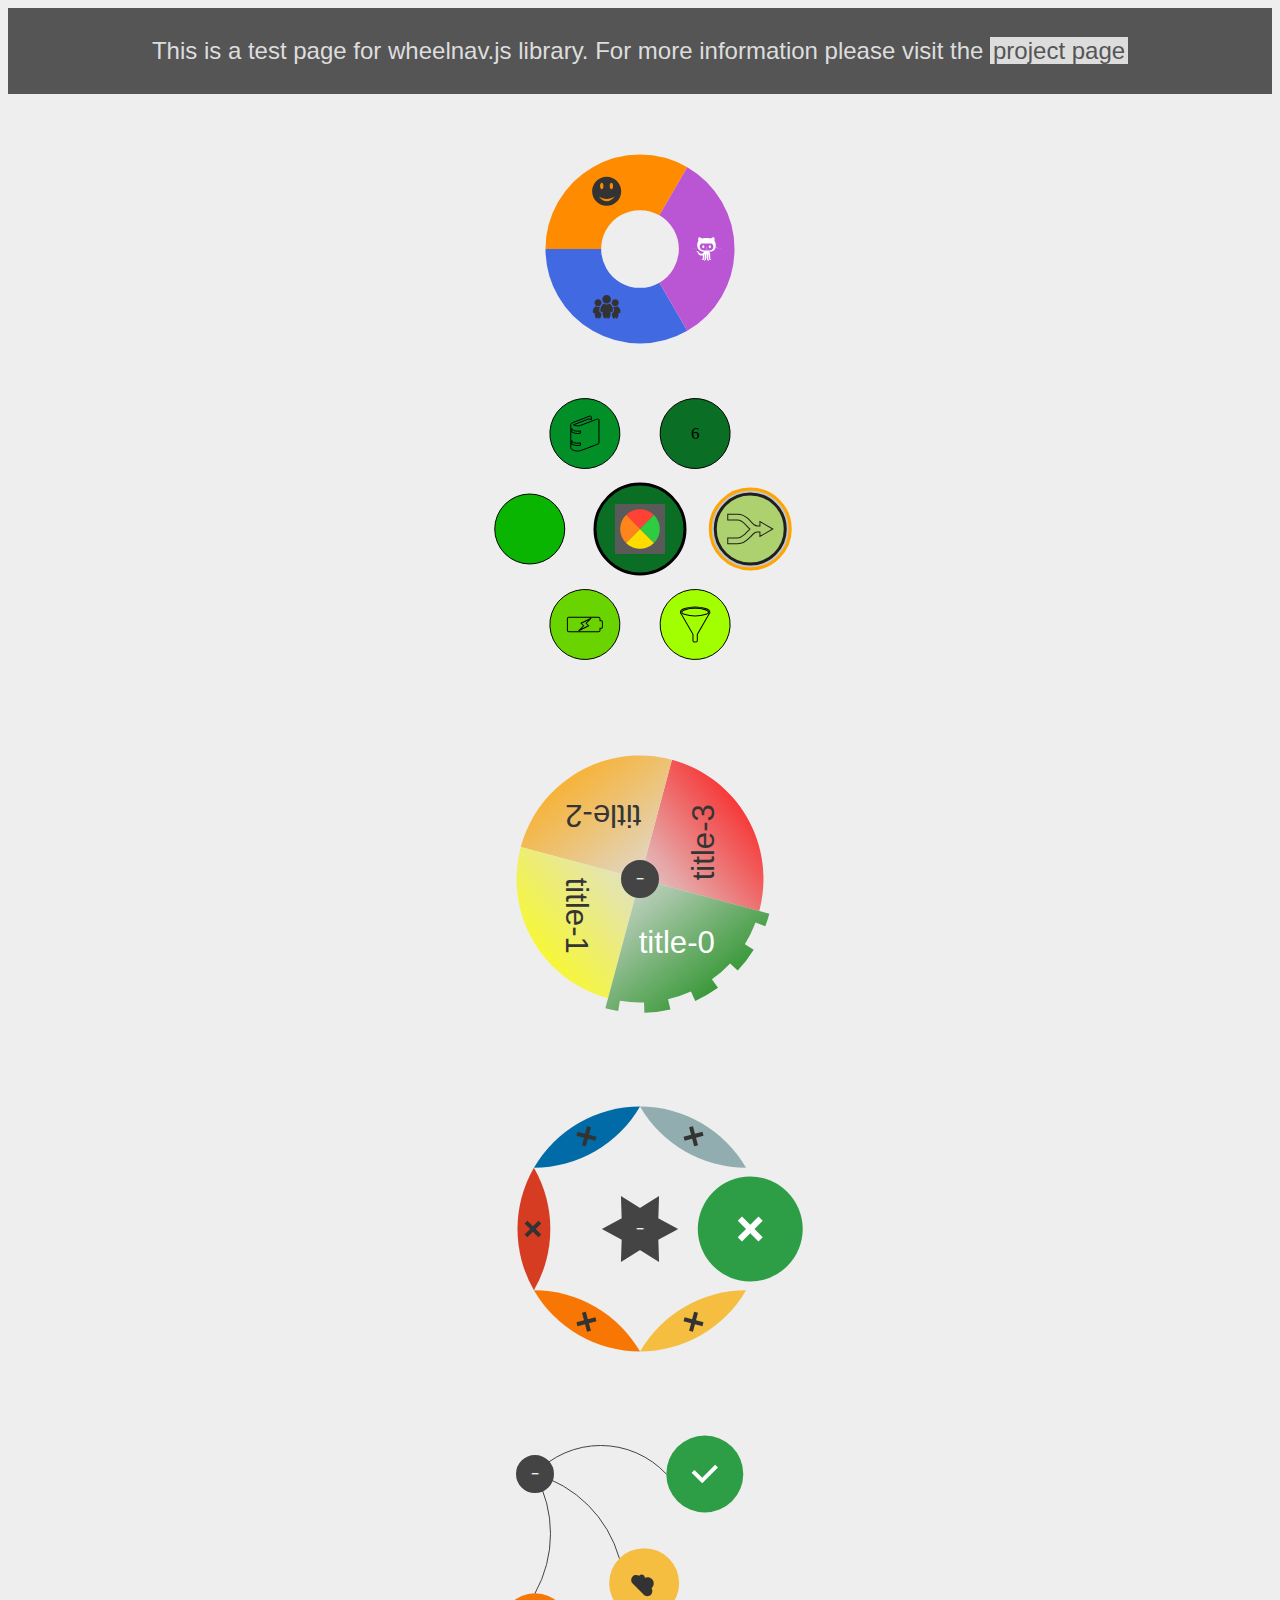
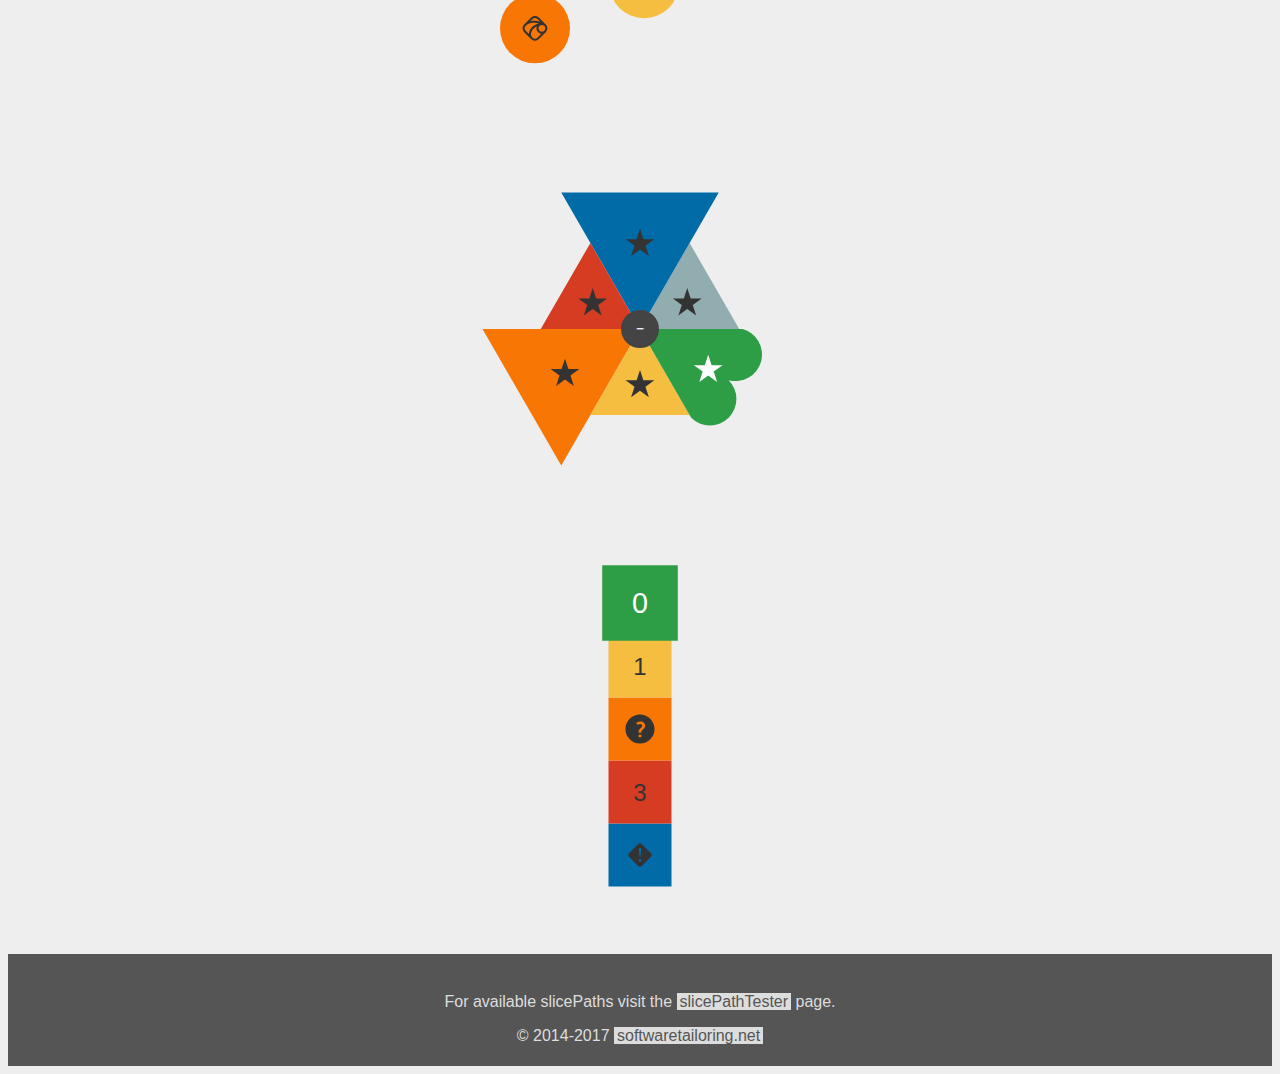
<file: static/js/wheelnav-1.7.1/index.html>
﻿<!DOCTYPE html>
<html lang="en">
    <head>
        <meta charset="utf-8">
        <meta http-equiv="X-UA-Compatible" content="IE=edge">
        <meta name="viewport" content="width=device-width, initial-scale=1">
        <meta name="description" content="wheelnav.js test page for javascript way">
        <meta name="author" content="gabor.berkesi@softwaretailoring.net">
        <link rel="shortcut icon" href="wheelnav_favicon.png">

        <title>wheelnav.js - test page</title>

        <!-- HTML5 shim and Respond.js IE8 support of HTML5 elements and media queries -->
        <!--[if lt IE 9]>
        <script src="https://oss.maxcdn.com/libs/html5shiv/3.7.0/html5shiv.js"></script>
        <script src="https://oss.maxcdn.com/libs/respond.js/1.4.2/respond.min.js"></script>
        <![endif]-->

        <link href="css/index.css" rel="stylesheet">

        <script type="text/javascript" src="js/required/raphael.min.js"></script> 
        <script type="text/javascript" src="js/required/raphael.icons.js"></script>
        <script type="text/javascript" src="js/dist/wheelnav.js"></script>
        <script type="text/javascript">

            window.onload = function () {

                var myWheelnav = new wheelnav("divWheelnav");
                myWheelnav.slicePathFunction = slicePath().DonutSlice;
                myWheelnav.colors = new Array("mediumorchid", "royalblue", "darkorange");
                myWheelnav.keynavigateEnabled = true;
                myWheelnav.createWheel([icon.github, icon.people, icon.smile]);
                
                var radialWheel = new wheelnav("radialWheel");
                radialWheel.slicePathFunction = slicePath().MenuSliceWithoutLine;
                radialWheel.spreaderEnable = true;
                radialWheel.spreaderInTitle = "imgsrc:wheelnav_demo.gif";
                radialWheel.spreaderOutTitle = "imgsrc:wheelnav_favicon.png";
                radialWheel.spreaderOutTitleHeight = 50;
                radialWheel.spreaderInTitleHeight = 35;
                
                radialWheel.spreaderInPercent = 1.5;
                radialWheel.spreaderOutPercent = 2.5;
                radialWheel.clickModeRotate = false;
                radialWheel.cssMode = true;
                radialWheel.markerEnable = true;
                radialWheel.markerPathFunction = markerPath().MenuMarker;
                radialWheel.initWheel([icon.merge, icon.filter, icon.charging, "imgsrc:http://softwaretailoring.net/images/gabor.berkesi.jpg", icon.book, "6"]);
                radialWheel.titleHeight = 35;
                radialWheel.titleHoverHeight = 40;
                radialWheel.titleSelectedHeight = 45;
                radialWheel.navItems[3].titleWidth = 33;
                radialWheel.navItems[3].titleHeight = 48;
                radialWheel.navItems[3].titleHoverWidth = 36;
                radialWheel.navItems[3].titleHoverHeight = 48;
                radialWheel.navItems[3].titleSelectedWidth = 36;
                radialWheel.navItems[3].titleSelectedHeight = 53;
                radialWheel.createWheel();
                radialWheel.setTooltips(["merge", "filter", "charging", "author", "book", "six"]);

                var cogWheel = new wheelnav("cogWheel");
                cogWheel.slicePathFunction = slicePath().CogBasePieSlice;
                cogWheel.sliceHoverPathFunction = slicePath().CogSlice;
                cogWheel.sliceSelectedPathFunction = slicePath().CogSlice;
                cogWheel.wheelRadius = 0.85 * cogWheel.wheelRadius;
                cogWheel.navAngle = 60;
                cogWheel.titleRotateAngle = -60;
                cogWheel.spreaderEnable = true;
                cogWheel.rotateRound = true;
                cogWheel.sliceClickablePathFunction = slicePath().CogSlice;
                cogWheel.clickablePercentMax = 1.3;
                cogWheel.colors = new Array("315-#ddd-green", "225-#ddd-yellow", "135-#ddd-orange", "45-#ddd-red");
                cogWheel.sliceTransformFunction = sliceTransform().ScaleTitleTransform;
                cogWheel.sliceHoverTransformFunction = sliceTransform().ScaleTitleTransform;
                cogWheel.sliceSelectedTransformFunction = sliceTransform().ScaleTitleTransform;
                cogWheel.createWheel();

                var textWheelRotatedTitle = new wheelnav("textWheelRotatedTitle");
                textWheelRotatedTitle.slicePathFunction = slicePath().EyeSlice;
                textWheelRotatedTitle.sliceSelectedTransformFunction = sliceTransform().CustomTransform;
                textWheelRotatedTitle.sliceSelectedTransformCustom = new sliceTransformCustomization();
                textWheelRotatedTitle.sliceSelectedTransformCustom.rotateString = "r450";
                textWheelRotatedTitle.sliceSelectedTransformCustom.scaleString = "s1.5";
                textWheelRotatedTitle.sliceSelectedPathFunction = slicePath().MenuSliceWithoutLine;
                textWheelRotatedTitle.minPercent = 0.5;
                textWheelRotatedTitle.titleRotateAngle = 270;
                textWheelRotatedTitle.spreaderEnable = true;
                textWheelRotatedTitle.titleSpreadScale = true;
                textWheelRotatedTitle.multiSelect = true;
                textWheelRotatedTitle.spreaderPathFunction = spreaderPath().StarSpreader;
                textWheelRotatedTitle.spreaderPathCustom = new StarSpreaderCustomization();
                textWheelRotatedTitle.spreaderPathCustom.spreaderPercent = 2;
                textWheelRotatedTitle.initWheel([icon.cross, icon.cross, icon.cross, icon.cross, icon.cross, icon.cross]);

                textWheelRotatedTitle.navItems[0].selectedTitle = icon.check;
                textWheelRotatedTitle.navItems[1].selectedTitle = icon.check;
                textWheelRotatedTitle.navItems[2].selectedTitle = icon.check;
                textWheelRotatedTitle.navItems[3].selectedTitle = icon.check;
                textWheelRotatedTitle.navItems[4].selectedTitle = icon.check;
                textWheelRotatedTitle.navItems[5].selectedTitle = icon.check;

                textWheelRotatedTitle.createWheel();

                var pieWheel = new wheelnav("pieWheel");
                pieWheel.slicePathFunction = slicePath().MenuSlice;
                pieWheel.sliceSelectedPathFunction = slicePath().MenuSliceSelectedLine;
                pieWheel.spreaderEnable = true;
                pieWheel.hoverPercent = 1.05;
                pieWheel.selectedPercent = 1.1;
                pieWheel.wheelRadius = 1.4 * pieWheel.wheelRadius;
                pieWheel.centerX = pieWheel.centerX * 0.4;
                pieWheel.centerY = pieWheel.centerY * 0.4;
                pieWheel.clickModeRotate = false;
                pieWheel.titleRotateAngle = 0;
                pieWheel.initWheel([icon.check, icon.cloud, icon.raphael, null, null, null, null, null]);
                pieWheel.navItems[0].tooltip = "icon.check";
                pieWheel.navItems[1].tooltip = "icon.cloud";
                pieWheel.navItems[2].tooltip = "icon.raphael";
                pieWheel.createWheel();
                
                var iconWheel = new wheelnav("iconWheel");
                iconWheel.slicePathFunction = slicePath().LineSlice;
                iconWheel.sliceSelectedPathFunction = slicePath().FlowerSlice;
                iconWheel.sliceHoverTransformFunction = sliceTransform().RotateTitleTransform;
                iconWheel.spreaderEnable = true;
                iconWheel.minPercent = 0.3;
                iconWheel.maxPercent = 1;
                iconWheel.navAngle = 30;
                iconWheel.initWheel([icon.star, icon.star, icon.star, icon.star, icon.star, icon.star]);
                iconWheel.navItems[0].minPercent = 0.63;
                iconWheel.navItems[0].maxPercent = 1;
                iconWheel.navItems[1].minPercent = 1;
                iconWheel.navItems[1].maxPercent = 0.63;
                iconWheel.navItems[1].initPercent = 0.63;
                iconWheel.navItems[2].minPercent = 0.63;
                iconWheel.navItems[2].maxPercent = 1;
                iconWheel.navItems[3].minPercent = 1;
                iconWheel.navItems[3].maxPercent = 0.63;
                iconWheel.navItems[3].initPercent = 0.63;
                iconWheel.navItems[4].minPercent = 0.63;
                iconWheel.navItems[4].maxPercent = 1;
                iconWheel.navItems[5].minPercent = 1;
                iconWheel.navItems[5].maxPercent = 0.63;
                iconWheel.navItems[5].initPercent = 0.63;
                iconWheel.createWheel();
               
                var textWheel = new wheelnav("textWheel");
                textWheel.slicePathFunction = slicePath().TabSlice;
                textWheel.sliceSelectedTransformFunction = sliceTransform().ScaleTransform;
                textWheel.clickModeRotate = false;
                textWheel.navAngle = 45;
                textWheel.animatetime = 1000;
                textWheel.animateeffect = "elastic";
                textWheel.initWheel(["0", "1", icon["?"], "3", icon["!"]]);
                textWheel.navItems[2].titleHover = icon.talke;
                textWheel.navItems[4].titleHover = icon.talkq;
                textWheel.createWheel();

                textWheel.navItems[2].navigateFunction = function () {
                    textWheel.slicePathFunction = slicePath().MenuSliceWithoutLine;
                    textWheel.sliceClickablePathFunction = slicePath().MenuSliceWithoutLine;
                    textWheel.refreshWheel(true);
                };

                textWheel.navItems[4].navigateFunction = function () {
                    textWheel.slicePathFunction = slicePath().TabSlice;
                    textWheel.sliceClickablePathFunction = slicePath().TabSlice;
                    textWheel.refreshWheel(true);
                };
            };

        </script>
    </head>
    <body>
        <header>
            <p>
                This is a test page for wheelnav.js library. 
                For more information please visit the <a href="http://wheelnavjs.softwaretailoring.net" target="_blank">project page</a>
            </p>
        </header>
        
        <div id="divWheelnav" class="wheelNavGitHub"></div>
        <div id="radialWheel" class="wheelNav"></div>        
        <div id="cogWheel" class="wheelNav"></div>
        <div id="textWheelRotatedTitle" class="wheelNav"></div>
        <div id="pieWheel" class="wheelNav"></div>
        <div id="iconWheel" class="wheelNav"></div>
        <div style="height:50px;" ></div>
        <div id="textWheel" class="wheelNav"></div>
        <footer>
            <br />
            <p>
                For available slicePaths visit the <a href="slicePathTester.html">slicePathTester</a> page.
            </p>
            <p>&copy; 2014-2017 <a href="http://softwaretailoring.net" target="_blank">softwaretailoring.net</a></p>
        </footer>
    </body>
</html>
</file>
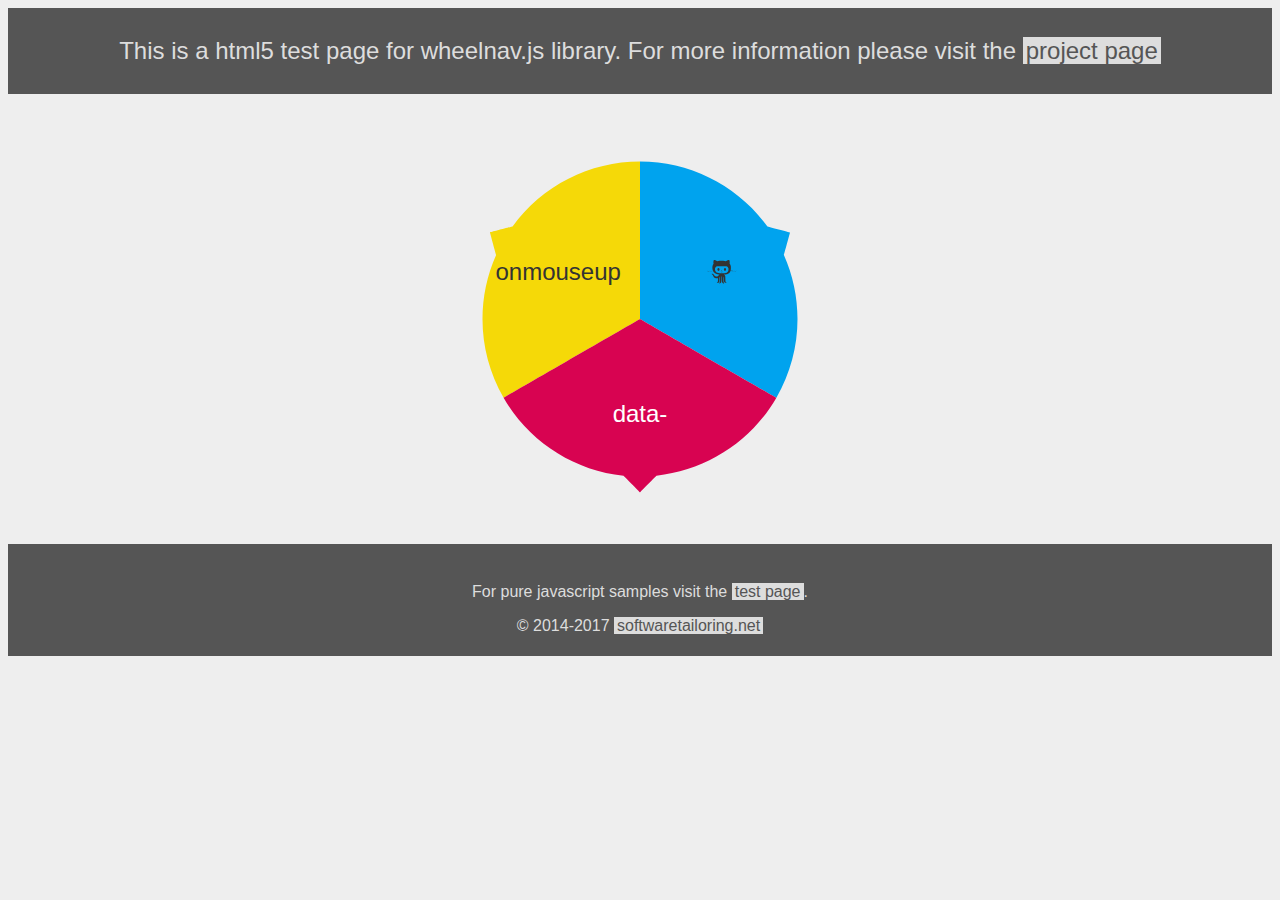
<file: static/js/wheelnav-1.7.1/indexParse.html>
﻿<!DOCTYPE html>
<html lang="en">
    <head>
        <meta charset="utf-8">
        <meta http-equiv="X-UA-Compatible" content="IE=edge">
        <meta name="viewport" content="width=device-width, initial-scale=1">
        <meta name="description" content="wheelnav.js test page for html5 way">
        <meta name="author" content="gabor.berkesi@softwaretailoring.net">
        <link rel="shortcut icon" href="wheelnav_favicon.png">

        <title>wheelnav.js - html5 test page</title>

        <!-- HTML5 shim and Respond.js IE8 support of HTML5 elements and media queries -->
        <!--[if lt IE 9]>
        <script src="https://oss.maxcdn.com/libs/html5shiv/3.7.0/html5shiv.js"></script>
        <script src="https://oss.maxcdn.com/libs/respond.js/1.4.2/respond.min.js"></script>
        <![endif]-->

        <link href="css/index.css" rel="stylesheet">

        <script type="text/javascript" src="js/required/raphael.min.js"></script> 
        <script type="text/javascript" src="js/required/raphael.icons.js"></script>
        <script type="text/javascript" src="js/dist/wheelnav.js"></script>
        <script type="text/javascript">

            window.onload = function () {
                new wheelnav("divWheelnav");
            };
                 
        </script>
    </head>
<body>
    <header>
        <p>
            This is a html5 test page for wheelnav.js library.
            For more information please visit the <a href="http://wheelnavjs.softwaretailoring.net" target="_blank">project page</a>
        </p>
    </header>

    <div id="divWheelnav" class="wheelNav" data-wheelnav data-wheelnav-slicepath="PieArrowSlice" data-wheelnav-colors="#D80351,#F5D908,#00A3EE" data-wheelnav-navangle="90">
        <label data-wheelnav-navitemtext="data-">data-</label><br />
        <button data-wheelnav-navitemtext="onmouseup" onmouseup="alert('This is an onmouseup event of a data-wheelnav-navitemtext element');">onmouseup</button>
        <div data-wheelnav-navitemicon="github"><a href="https://github.com/softwaretailoring/wheelnav">href</a></div>
    </div>

    <footer>
        <br />
        <p>
            For pure javascript samples visit the <a href="index.html">test page</a>.
        </p>
        <p>&copy; 2014-2017 <a href="http://softwaretailoring.net" target="_blank">softwaretailoring.net</a></p>
    </footer>
</body>
</html>
</file>
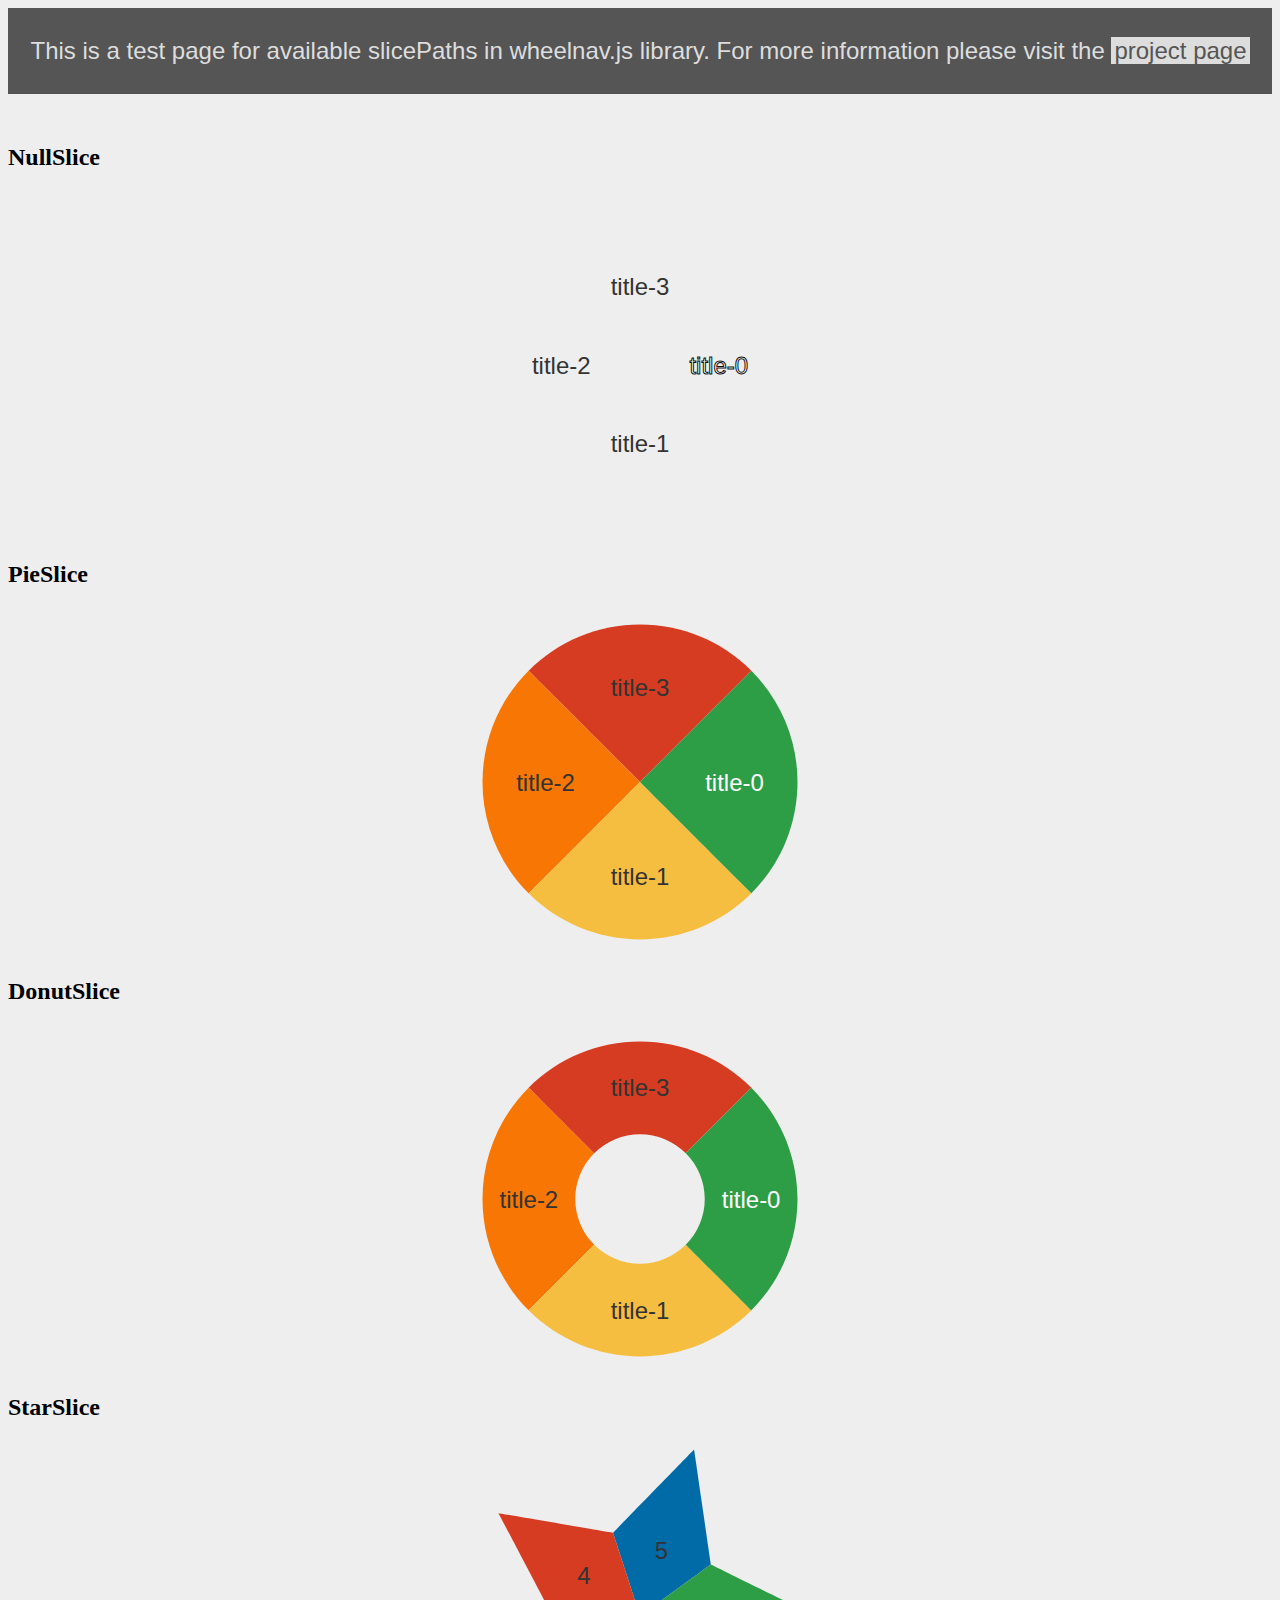
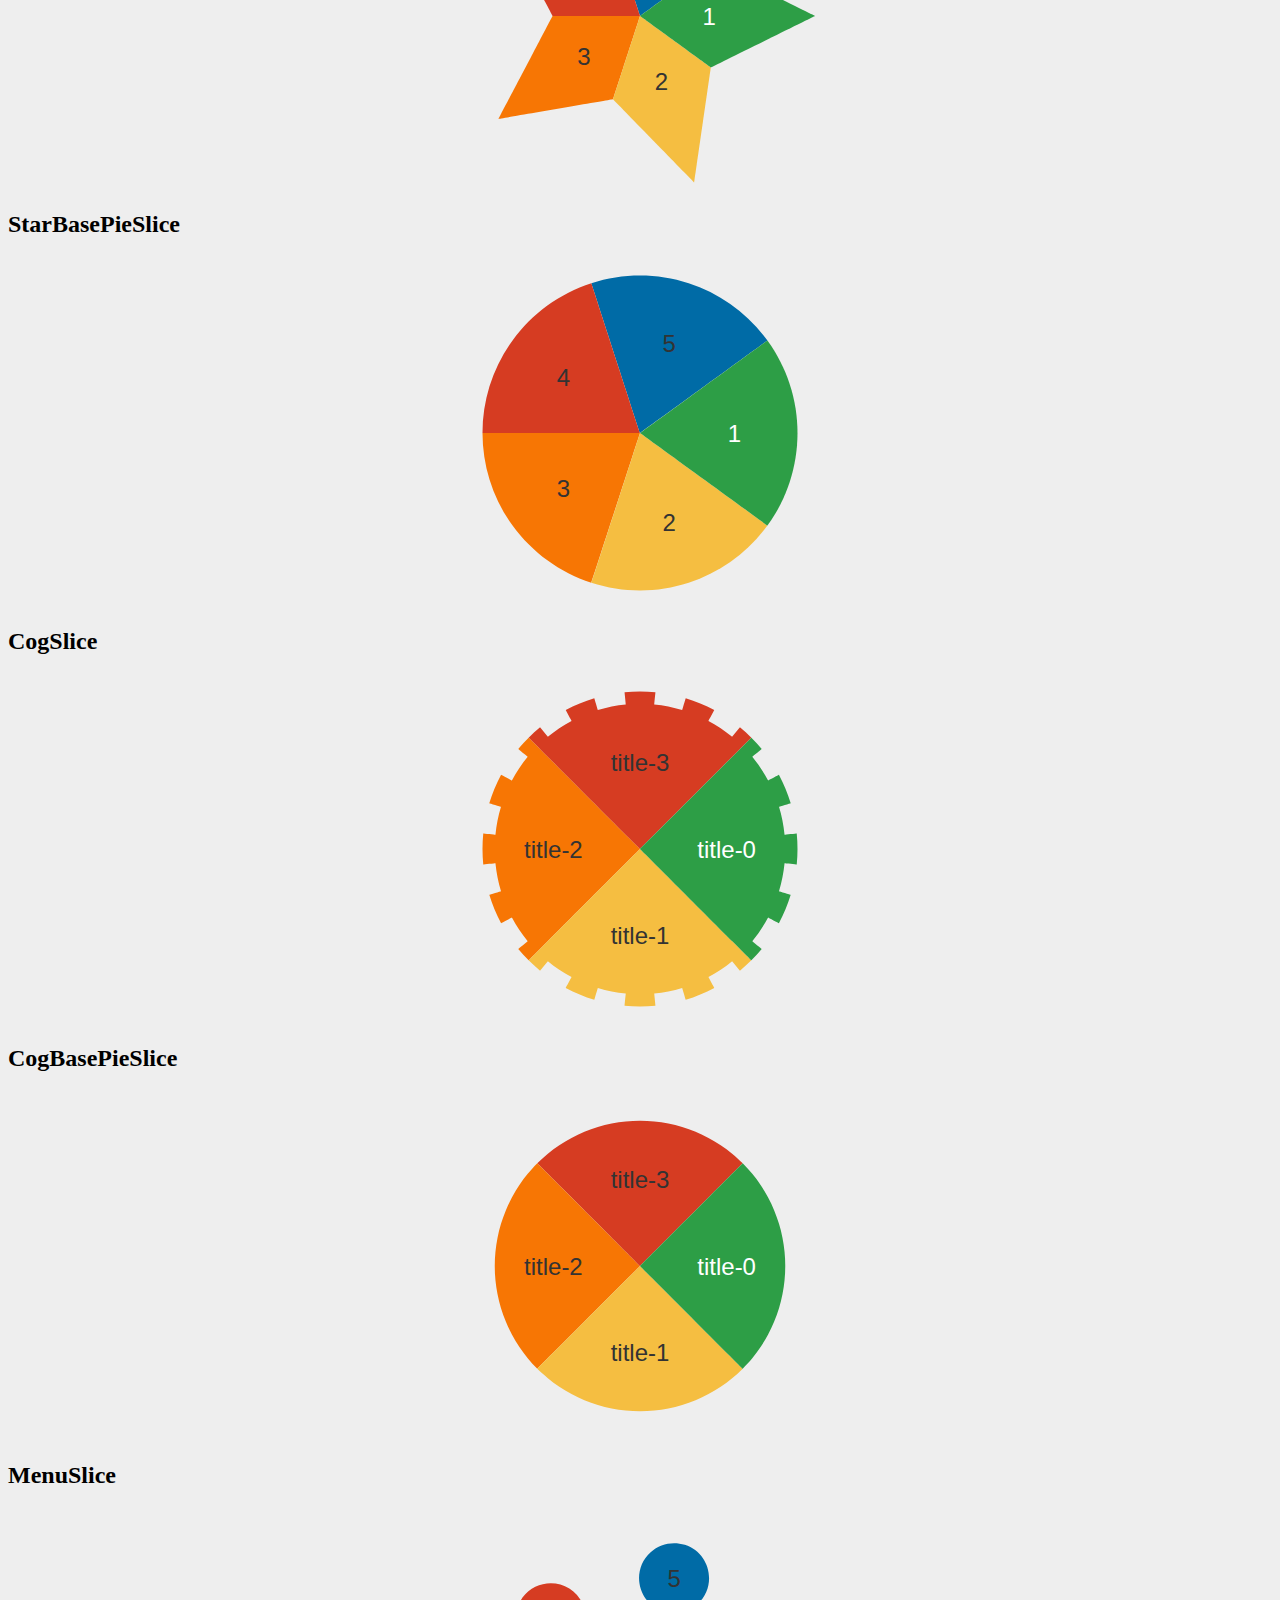
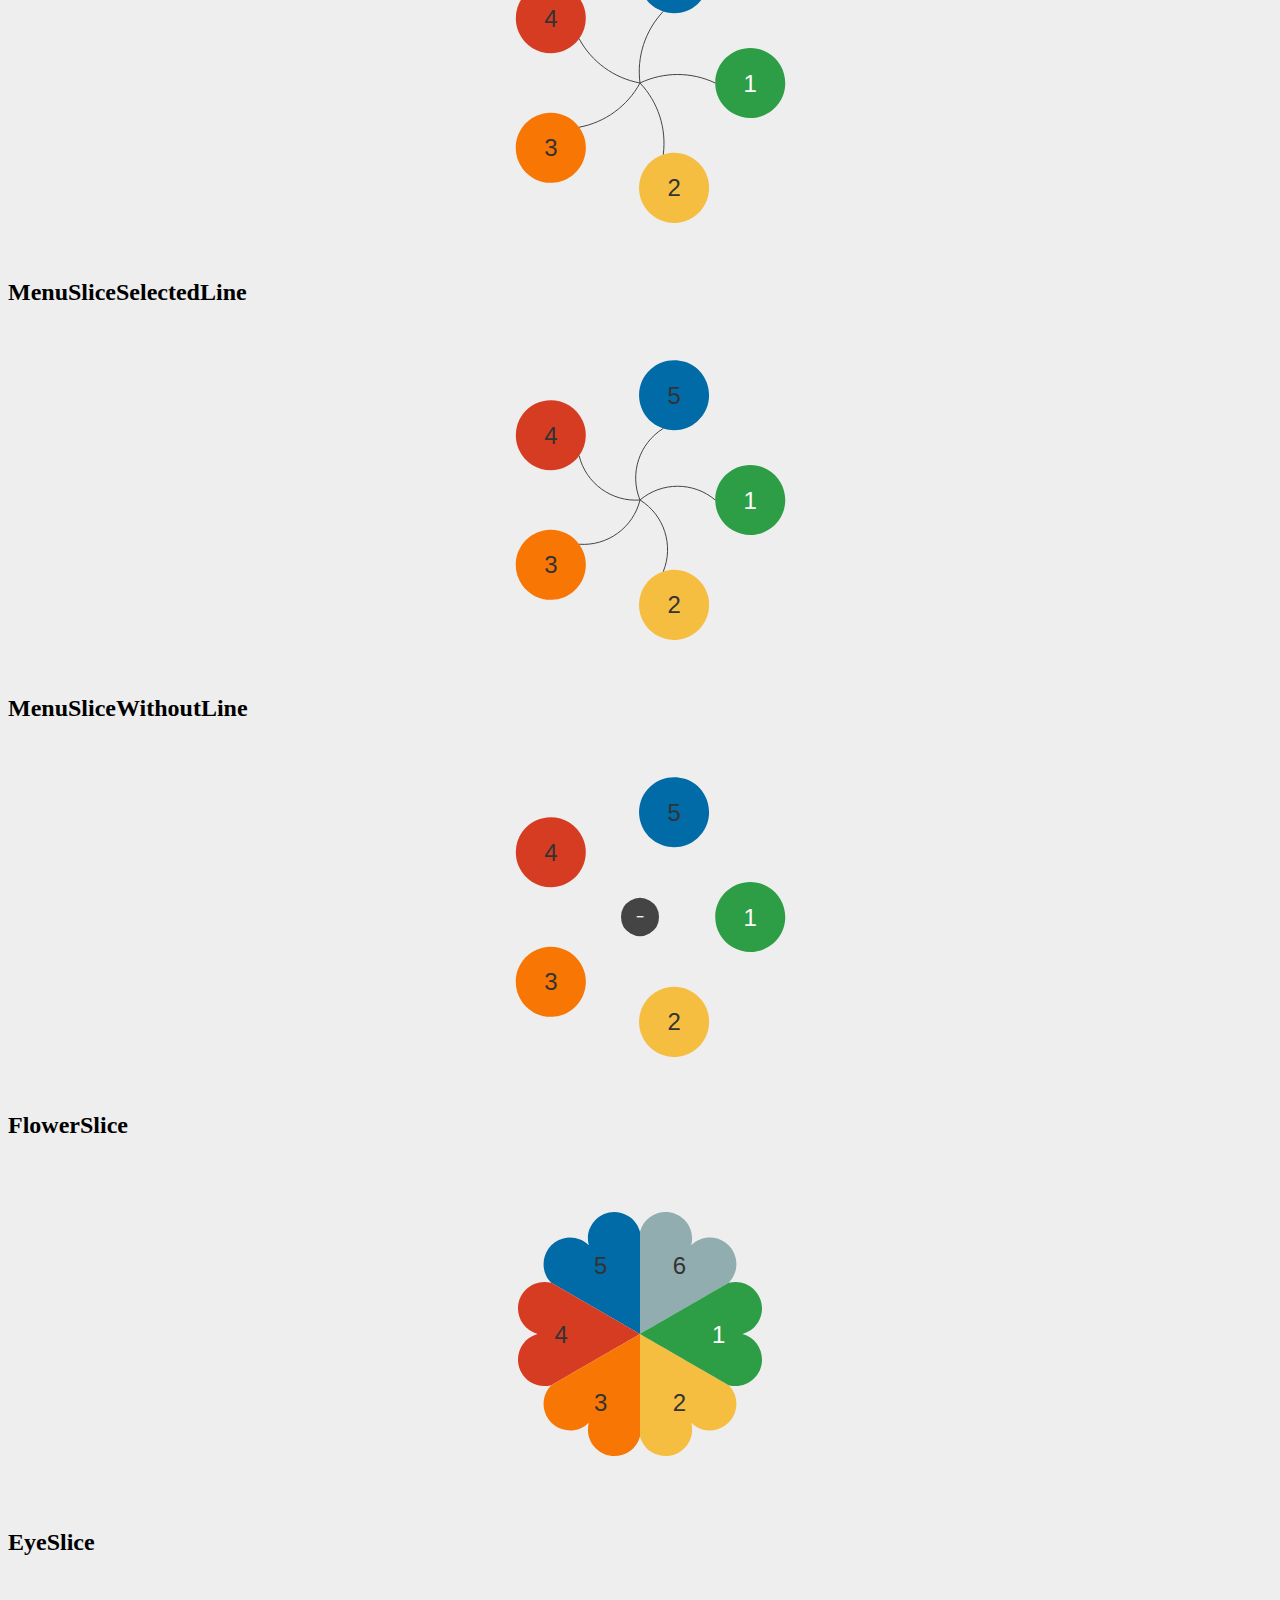
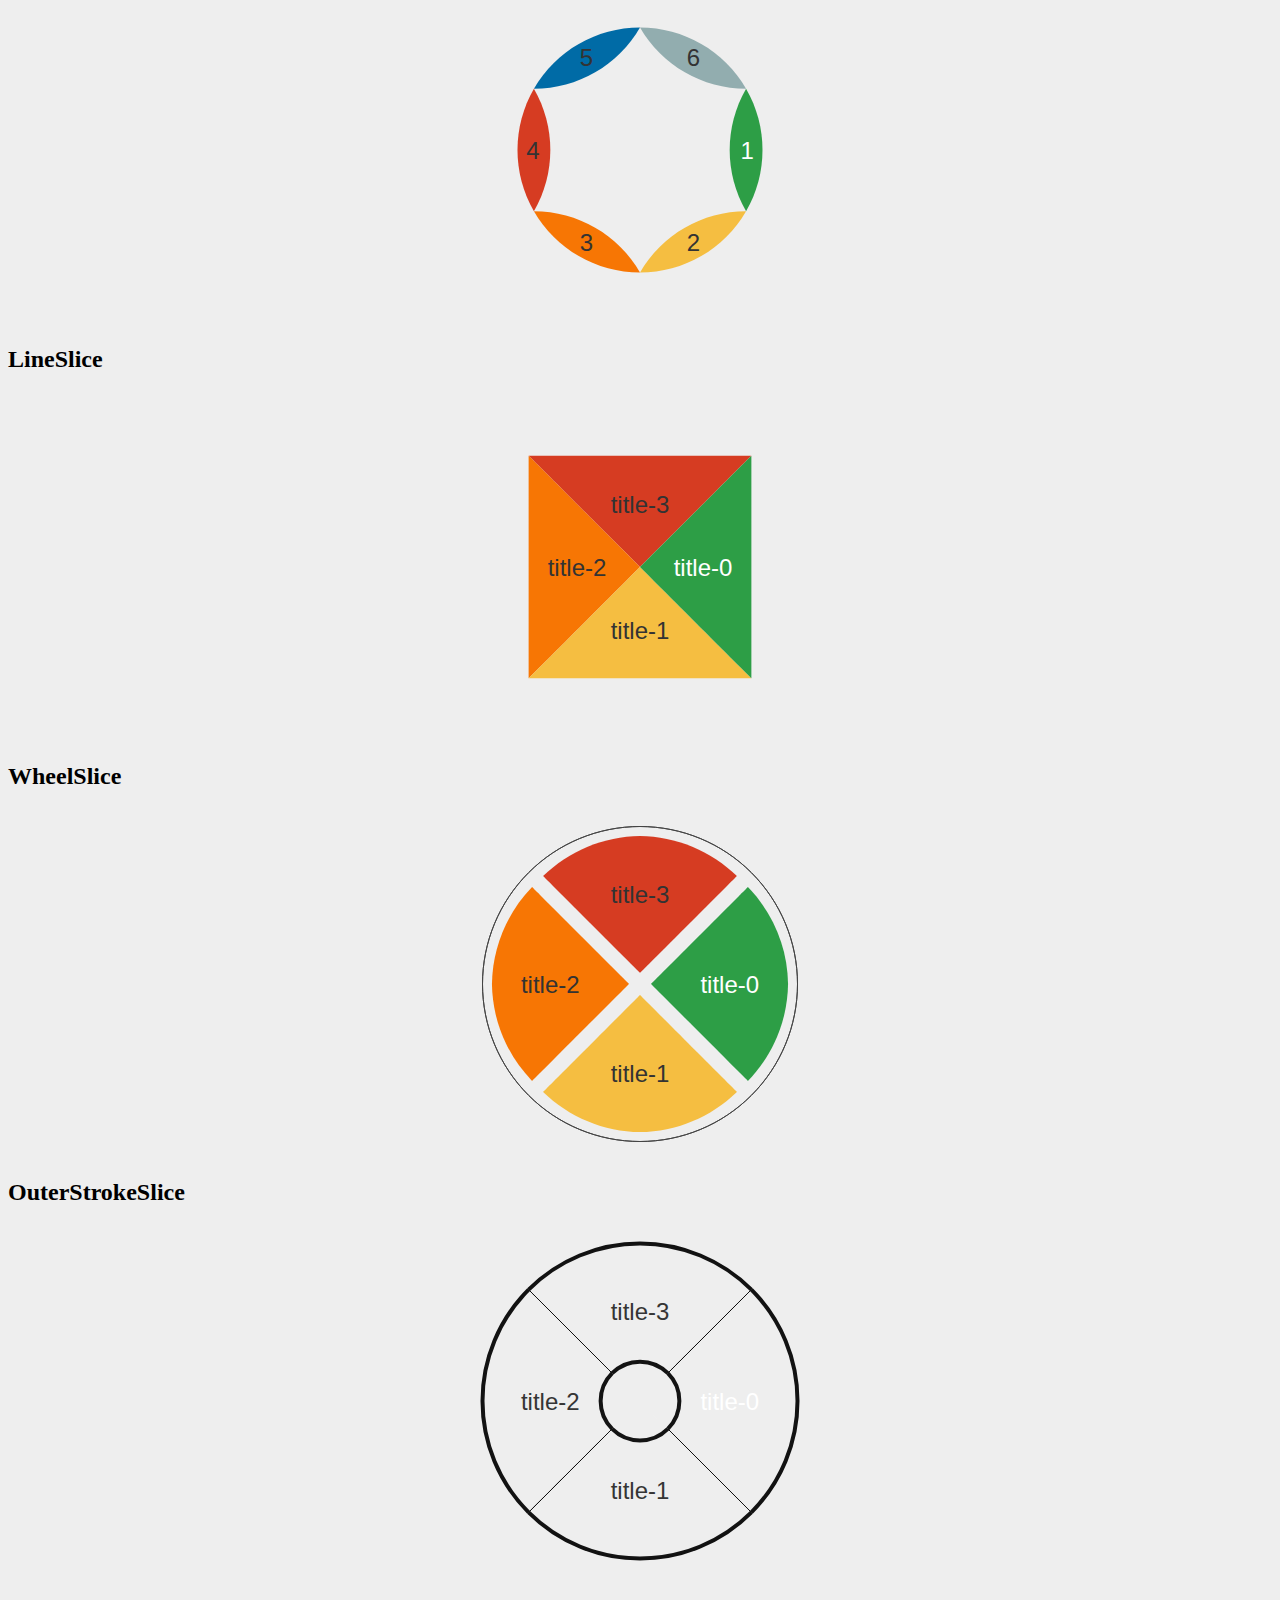
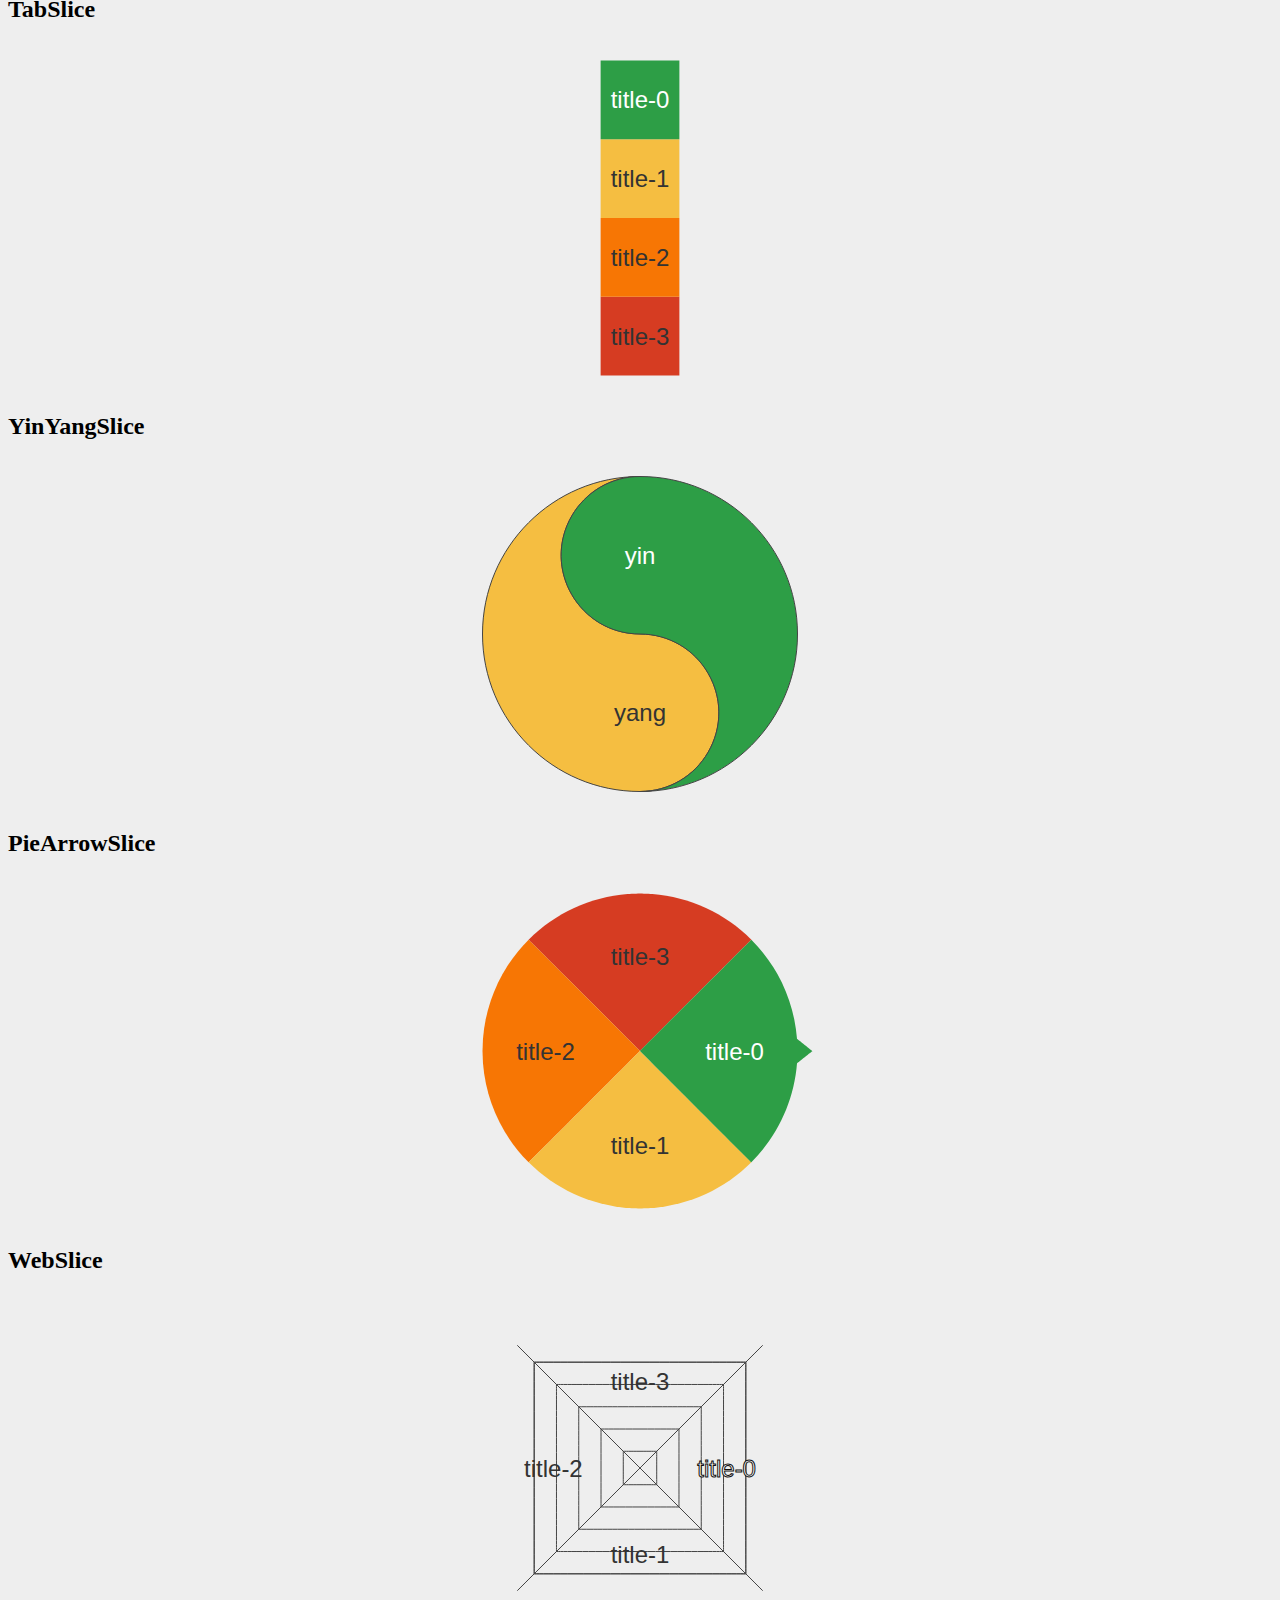
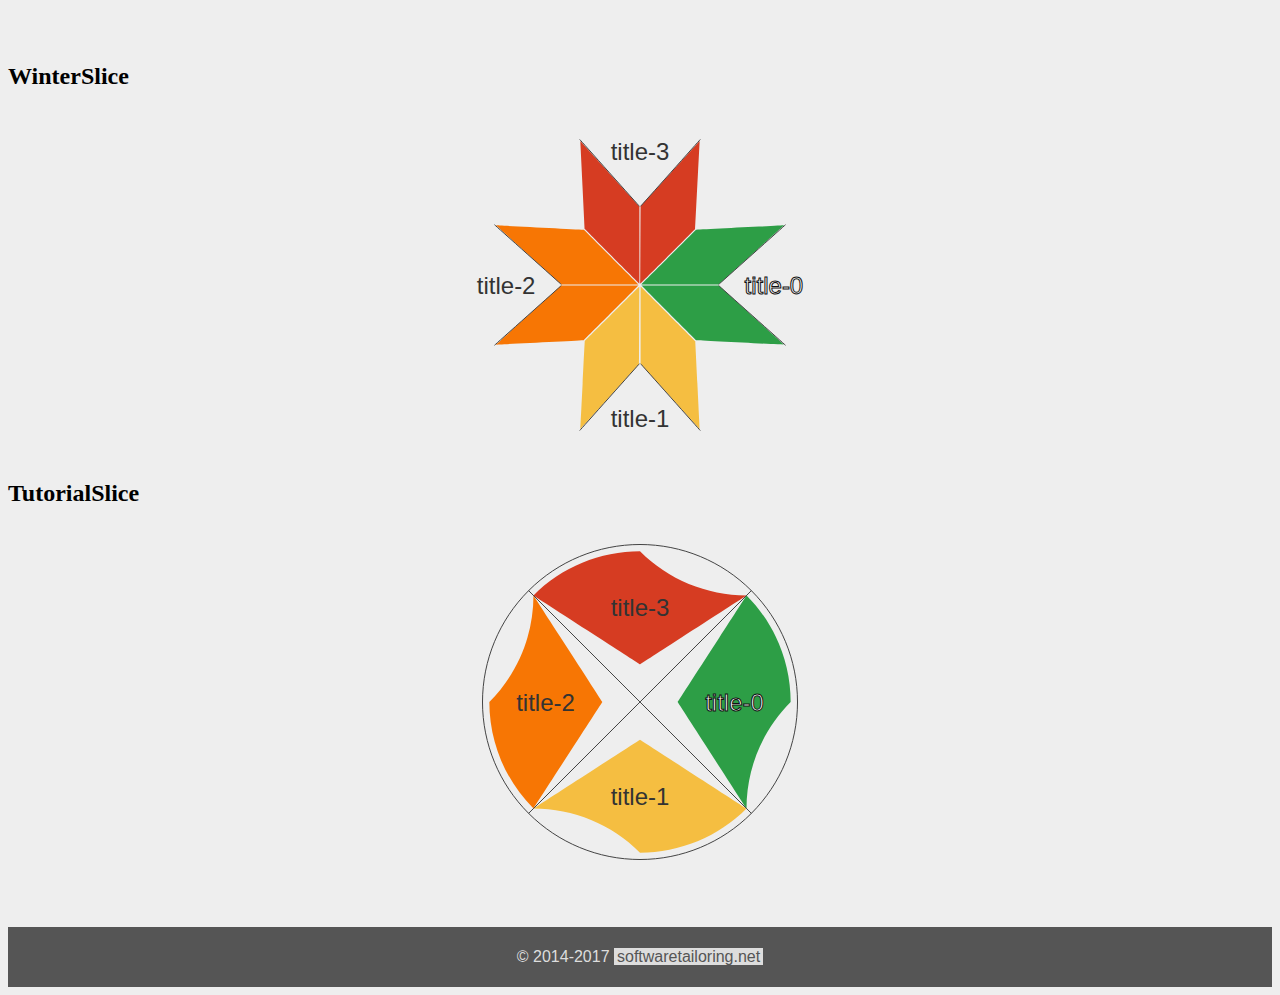
<file: static/js/wheelnav-1.7.1/slicePathTester.html>
﻿<!DOCTYPE html>
<html lang="en">
    <head>
        <meta charset="utf-8">
        <meta http-equiv="X-UA-Compatible" content="IE=edge">
        <meta name="viewport" content="width=device-width, initial-scale=1">
        <meta name="description" content="wheelnav.js slicePath test page">
        <meta name="author" content="gabor.berkesi@softwaretailoring.net">
        <link rel="shortcut icon" href="wheelnav_favicon.png">

        <title>wheelnav.js - slicePath test page</title>

        <!-- HTML5 shim and Respond.js IE8 support of HTML5 elements and media queries -->
        <!--[if lt IE 9]>
        <script src="https://oss.maxcdn.com/libs/html5shiv/3.7.0/html5shiv.js"></script>
        <script src="https://oss.maxcdn.com/libs/respond.js/1.4.2/respond.min.js"></script>
        <![endif]-->

        <link href="css/index.css" rel="stylesheet">

        <script type="text/javascript" src="js/required/raphael.min.js"></script> 
        <script type="text/javascript" src="js/required/raphael.icons.js"></script>
        <script type="text/javascript" src="js/dist/wheelnav.js"></script>
        <script type="text/javascript">

            window.onload = function () {

                var NullSlice = new wheelnav("NullSlice");
                NullSlice.slicePathFunction = slicePath().NullSlice;
                NullSlice.titleSelectedAttr = { font: NullSlice.titleFont, fill: "#FFF", cursor: 'default', stroke: "#111" };
                NullSlice.createWheel();

                var PieSlice = new wheelnav("PieSlice");
                PieSlice.slicePathFunction = slicePath().PieSlice;
                PieSlice.createWheel();

                var DonutSlice = new wheelnav("DonutSlice");
                DonutSlice.slicePathFunction = slicePath().DonutSlice;
                DonutSlice.createWheel();

                var StarSlice = new wheelnav("StarSlice");
                StarSlice.slicePathFunction = slicePath().StarSlice;
                StarSlice.createWheel(["1", "2", "3", "4", "5"]);

                var StarBasePieSlice = new wheelnav("StarBasePieSlice");
                StarBasePieSlice.slicePathFunction = slicePath().StarBasePieSlice;
                StarBasePieSlice.sliceHoverPathFunction = slicePath().StarSlice;
                StarBasePieSlice.createWheel(["1", "2", "3", "4", "5"]);

                var CogSlice = new wheelnav("CogSlice");
                CogSlice.slicePathFunction = slicePath().CogSlice;
                CogSlice.createWheel();

                var CogBasePieSlice = new wheelnav("CogBasePieSlice");
                CogBasePieSlice.slicePathFunction = slicePath().CogBasePieSlice;
                CogBasePieSlice.sliceHoverPathFunction = slicePath().CogSlice;
                CogBasePieSlice.createWheel();

                var MenuSlice = new wheelnav("MenuSlice");
                MenuSlice.slicePathFunction = slicePath().MenuSlice;
                MenuSlice.createWheel(["1", "2", "3", "4", "5"]);

                var MenuSliceSelectedLine = new wheelnav("MenuSliceSelectedLine");
                MenuSliceSelectedLine.slicePathFunction = slicePath().MenuSliceSelectedLine;
                MenuSliceSelectedLine.createWheel(["1", "2", "3", "4", "5"]);

                var MenuSliceWithoutLine = new wheelnav("MenuSliceWithoutLine");
                MenuSliceWithoutLine.slicePathFunction = slicePath().MenuSliceWithoutLine;
                MenuSliceWithoutLine.spreaderEnable = true;
                MenuSliceWithoutLine.createWheel(["1", "2", "3", "4", "5"]);

                var FlowerSlice = new wheelnav("FlowerSlice");
                FlowerSlice.slicePathFunction = slicePath().FlowerSlice;
                FlowerSlice.createWheel(["1", "2", "3", "4", "5", "6"]);

                var EyeSlice = new wheelnav("EyeSlice");
                EyeSlice.slicePathFunction = slicePath().EyeSlice;
                EyeSlice.createWheel(["1", "2", "3", "4", "5", "6"]);

                var LineSlice = new wheelnav("LineSlice");
                LineSlice.slicePathFunction = slicePath().LineSlice;
                LineSlice.createWheel();

                var WheelSlice = new wheelnav("WheelSlice");
                WheelSlice.slicePathFunction = slicePath().WheelSlice;
                WheelSlice.createWheel();

                var OuterStrokeSlice = new wheelnav("OuterStrokeSlice");
                OuterStrokeSlice.slicePathFunction = slicePath().OuterStrokeSlice;
                OuterStrokeSlice.slicePathAttr = { fill: "#333", cursor: 'pointer', stroke: "#111", "stroke-width": 4 };
                OuterStrokeSlice.sliceHoverAttr = { fill: "#333", cursor: 'pointer', stroke: "#111", "stroke-width": 5 };
                OuterStrokeSlice.sliceSelectedAttr = { fill: "#333", cursor: 'default', stroke: "#111", "stroke-width": 4 };
                OuterStrokeSlice.linePathAttr = { fill: "#333", cursor: 'pointer', stroke: "#111", "stroke-width": 1 };
                OuterStrokeSlice.lineHoverAttr = { fill: "#333", cursor: 'pointer', stroke: "#111", "stroke-width": 5 };
                OuterStrokeSlice.lineSelectedAttr = { fill: "#333", cursor: 'default', stroke: "#111", "stroke-width": 1 };
                OuterStrokeSlice.sliceClickablePathFunction = slicePath().PieSlice;
                OuterStrokeSlice.createWheel();

                var TabSlice = new wheelnav("TabSlice");
                TabSlice.slicePathFunction = slicePath().TabSlice;
                TabSlice.clickModeRotate = false;
                TabSlice.createWheel();

                var YinYangSlice = new wheelnav("YinYangSlice");
                YinYangSlice.slicePathFunction = slicePath().YinYangSlice;
                YinYangSlice.createWheel(["yin", "yang"]);

                var PieArrowSlice = new wheelnav("PieArrowSlice");
                PieArrowSlice.slicePathFunction = slicePath().PieArrowBasePieSlice;
                PieArrowSlice.sliceSelectedPathFunction = slicePath().PieArrowSlice;
                PieArrowSlice.createWheel();

                var WebSlice = new wheelnav("WebSlice");
                WebSlice.slicePathFunction = slicePath().WebSlice;
                WebSlice.titleSelectedAttr = { font: WebSlice.titleFont, fill: "#FFF", cursor: 'default', stroke: "#111" };
                WebSlice.createWheel();

                var WinterSlice = new wheelnav("WinterSlice");
                WinterSlice.slicePathFunction = slicePath().WinterSlice;
                WinterSlice.titleSelectedAttr = { font: WinterSlice.titleFont, fill: "#FFF", cursor: 'default', stroke: "#111" };
                WinterSlice.createWheel();

                var TutorialSlice = new wheelnav("TutorialSlice");
                TutorialSlice.slicePathFunction = slicePath().TutorialSlice;
                TutorialSlice.titleSelectedAttr = { font: TutorialSlice.titleFont, fill: "#FFF", cursor: 'default', stroke: "#111" };
                TutorialSlice.slicePathCustom = slicePath().TutorialSliceCustomization();
                TutorialSlice.sliceSelectedPathCustom = slicePath().TutorialSliceCustomization();
                TutorialSlice.slicePathCustom.isMoveTo = true;
                TutorialSlice.sliceSelectedPathCustom.isMoveTo = true;
                TutorialSlice.slicePathCustom.isLineTo = true;
                TutorialSlice.sliceSelectedPathCustom.isLineTo = true;
                TutorialSlice.slicePathCustom.isArcTo = true;
                TutorialSlice.sliceSelectedPathCustom.isArcTo = true;
                TutorialSlice.slicePathCustom.isArcBackTo = true;
                TutorialSlice.sliceSelectedPathCustom.isArcBackTo = true;
                TutorialSlice.createWheel();
            };

        </script>
    </head>
<body>
    <header>
        <p>
            This is a test page for available slicePaths in wheelnav.js library.
            For more information please visit the <a href="http://wheelnavjs.softwaretailoring.net" target="_blank">project page</a>
        </p>
    </header>

    <h2>NullSlice</h2>
    <div id="NullSlice" class="wheelNav"></div>
    <h2>PieSlice</h2>
    <div id="PieSlice" class="wheelNav"></div>
    <h2>DonutSlice</h2>
    <div id="DonutSlice" class="wheelNav"></div>
    <h2>StarSlice</h2>
    <div id="StarSlice" class="wheelNav"></div>
    <h2>StarBasePieSlice</h2>
    <div id="StarBasePieSlice" class="wheelNav"></div>
    <h2>CogSlice</h2>
    <div id="CogSlice" class="wheelNav"></div>
    <h2>CogBasePieSlice</h2>
    <div id="CogBasePieSlice" class="wheelNav"></div>
    <h2>MenuSlice</h2>
    <div id="MenuSlice" class="wheelNav"></div>
    <h2>MenuSliceSelectedLine</h2>
    <div id="MenuSliceSelectedLine" class="wheelNav"></div>
    <h2>MenuSliceWithoutLine</h2>
    <div id="MenuSliceWithoutLine" class="wheelNav"></div>
    <h2>FlowerSlice</h2>
    <div id="FlowerSlice" class="wheelNav"></div>
    <h2>EyeSlice</h2>
    <div id="EyeSlice" class="wheelNav"></div>
    <h2>LineSlice</h2>
    <div id="LineSlice" class="wheelNav"></div>
    <h2>WheelSlice</h2>
    <div id="WheelSlice" class="wheelNav"></div>
    <h2>OuterStrokeSlice</h2>
    <div id="OuterStrokeSlice" class="wheelNav"></div>
    <h2>TabSlice</h2>
    <div id="TabSlice" class="wheelNav"></div>
    <h2>YinYangSlice</h2>
    <div id="YinYangSlice" class="wheelNav"></div>
    <h2>PieArrowSlice</h2>
    <div id="PieArrowSlice" class="wheelNav"></div>
    <h2>WebSlice</h2>
    <div id="WebSlice" class="wheelNav"></div>
    <h2>WinterSlice</h2>
    <div id="WinterSlice" class="wheelNav"></div>
    <h2>TutorialSlice</h2>
    <div id="TutorialSlice" class="wheelNav"></div>

    <footer>
        <p>&copy; 2014-2017 <a href="http://softwaretailoring.net" target="_blank">softwaretailoring.net</a></p>
    </footer>
</body>
</html>
</file>
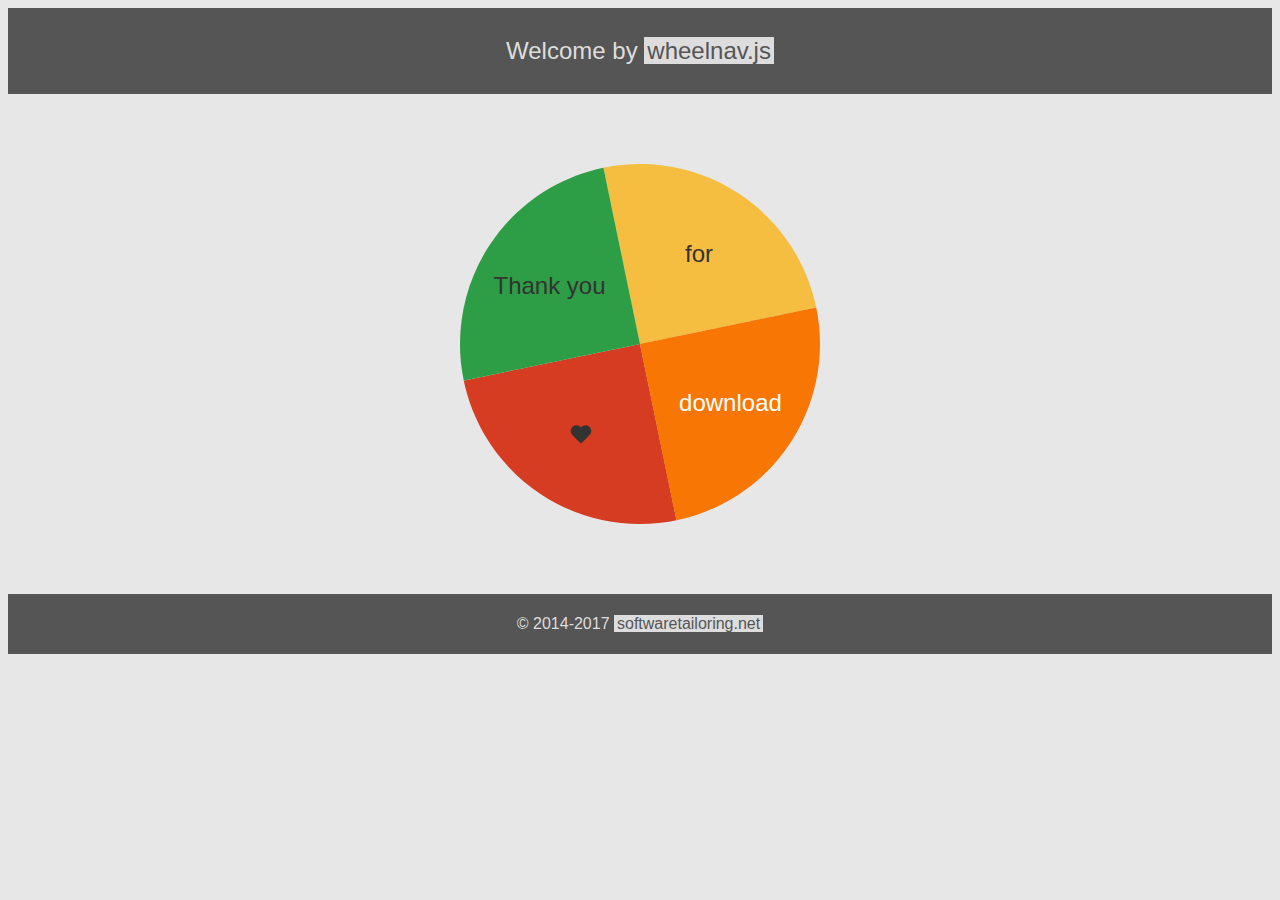
<file: static/js/wheelnav-1.7.1/js/dist/welcome.html>
﻿<!DOCTYPE html>
<html lang="en">
<head>
    <meta charset="utf-8">
    <meta http-equiv="X-UA-Compatible" content="IE=edge">
    <meta name="viewport" content="width=device-width, initial-scale=1">
    <meta name="description" content="Welcome by wheelnav.js">
    <meta name="author" content="gabor.berkesi@softwaretailoring.net">
    <link rel="shortcut icon" href="http://wheelnavjs.softwaretailoring.net/wheelnav_favicon.png">

    <title>wheelnav.js - Welcome</title>

    <!-- HTML5 shim and Respond.js IE8 support of HTML5 elements and media queries -->
    <!--[if lt IE 9]>
    <script src="https://oss.maxcdn.com/libs/html5shiv/3.7.0/html5shiv.js"></script>
    <script src="https://oss.maxcdn.com/libs/respond.js/1.4.2/respond.min.js"></script>
    <![endif]-->

    <script type="text/javascript" src="raphael.min.js"></script>
    <script type="text/javascript" src="raphael.icons.min.js"></script>
    <script type="text/javascript" src="wheelnav.min.js"></script>

    <style>
        body {
            background-color: #E7E7E7;
            font-family: Helvetica, Arial, sans-serif;
        }

        header {
            font-size: x-large;
            text-align: center;
            background-color: #555;
            color: #ddd;
            padding: 5px;
            font-family: Helvetica, sans-serif;
            margin-bottom: 50px;
        }

            header a {
                background-color: #ddd;
                color: #555;
                text-decoration: none;
                padding: 0 3px 0 3px;
            }

                header a:hover {
                    background-color: #555;
                    color: #ddd;
                    text-decoration: underline;
                }

        footer {
            text-align: center;
            background-color: #555;
            color: #ddd;
            padding: 5px;
            margin-top: 50px;
        }

            footer a {
                background-color: #ddd;
                color: #555;
                text-decoration: none;
                padding: 0 3px 0 3px;
            }

                footer a:hover {
                    background-color: #555;
                    color: #ddd;
                    text-decoration: underline;
                }

        #wheelDiv {
            height: 400px;
            width: 400px;
            margin: auto;
        }

        #wheelDiv>svg {
            height: 100%;
            width: 100%;
        }

        @media (max-width: 600px) {
            #wheelDiv {
                height: 350px;
                width: 350px;
            }
        }

        @media (max-width: 400px) {
            #wheelDiv {
                height: 300px;
                width: 300px;
            }
        }

        /* Insert generated CSS code from here -> http://pmg.softwaretailoring.net */

    </style>

    <script type="text/javascript">

        window.onload = function () {

            var wheel = new wheelnav("wheelDiv");

            //This is the place for code snippets from the documentation -> http://wheelnavjs.softwaretailoring.net/documentation.html

            wheel.createWheel(["Thank you", "for", "download", icon.fave]);
            wheel.navigateWheel(2);

            //Insert generated JavaScript code from here -> http://pmg.softwaretailoring.net

        };

    </script>

</head>
<body>
    <header>
        <p>
            Welcome by <a href="http://wheelnavjs.softwaretailoring.net" target="_blank">wheelnav.js</a>
        </p>
    </header>

    <div id="wheelDiv"></div>

    <!-- Insert generated HTML5 code from here -> http://pmg.softwaretailoring.net -->

    <footer>
        <p>&copy; 2014-2017 <a href="http://softwaretailoring.net" target="_blank">softwaretailoring.net</a></p>
    </footer>
</body>
</html>
</file>
<file: static/js/wheelnav-1.7.1/css/index.css>
body {
    background-color: #eee;
}

header {
    font-size: x-large;
    text-align: center;
    background-color: #555;
    color: #ddd;
    padding: 5px;
    font-family: Helvetica, sans-serif;
    margin-bottom: 50px;
}

    header a {
        background-color: #ddd;
        color: #555;
        text-decoration: none;
        padding: 0 3px 0 3px;
    }

        header a:hover {
            background-color: #555;
            color: #ddd;
            text-decoration: underline;
        }

footer {
    text-align: center;
    background-color: #555;
    color: #ddd;
    padding: 5px;
    font-family: Helvetica, sans-serif;
    margin-top: 50px;
}

    footer a {
        background-color: #ddd;
        color: #555;
        text-decoration: none;
        padding: 0 3px 0 3px;
    }

        footer a:hover {
            background-color: #555;
            color: #ddd;
            text-decoration: underline;
        }

.wheelNavGitHub {
    height: 210px;
    width: 210px;
    margin: auto;
    -moz-transition: ease 1s;
    -o-transition: ease 1s;
    -webkit-transition: ease 1s;
    transition: ease 1s;
}

.wheelNav {
    height: 350px;
    width: 350px;
    margin: auto;
    -moz-transition: ease 1s;
    -o-transition: ease 1s;
    -webkit-transition: ease 1s;
    transition: ease 1s;
}

.wheelNavGitHub > svg,
.wheelNav > svg {
    width: 100%;
    height: 100%;
}

@media (max-width: 880px) {
    .wheelNavGitHub {
        height: 200px;
        width: 200px;
    }

    .wheelNav {
        height: 330px;
        width: 330px;
    }
}

@media (max-width: 680px) {
    .wheelNavGitHub {
        height: 190px;
        width: 190px;
    }

    .wheelNav {
        height: 310px;
        width: 310px;
    }
}

@media (max-width: 480px) {
    .wheelNavGitHub {
        height: 180px;
        width: 180px;
    }

    .wheelNav {
        height: 290px;
        width: 290px;
    }
}

/* Css classes for radialWheel */

#wheelnav-radialWheel-slice-0 {
    fill: #cbff71;
}

#wheelnav-radialWheel-slice-1 {
    fill: #a2ff00;
}

#wheelnav-radialWheel-slice-2 {
    fill: #6ad400;
}

#wheelnav-radialWheel-slice-3 {
    fill: #09b501;
}

#wheelnav-radialWheel-slice-4 {
    fill: #028f27;
}

#wheelnav-radialWheel-slice-5 {
    fill: #0a6f25;
}

[class|=wheelnav-radialWheel-slice-hover] {
    stroke-width: 2px;
    cursor: pointer;
}

[class|=wheelnav-radialWheel-slice-selected] {
    stroke-width: 3px;
}

[class|=wheelnav-radialWheel-title] {
    cursor: pointer;
}

#wheelnav-radialWheel-title-5 > tspan {
    font-family: 'Bookman Old Style', Bookman, 'URW Bookman L', 'Palatino Linotype', serif;
}

.wheelnav-radialWheel-title-basic-5 > tspan {
    font-size: 17px;
}

.wheelnav-radialWheel-title-hover-5 > tspan {
    font-size: 23px;
}

.wheelnav-radialWheel-title-selected-5 > tspan {
    font-size: 33px;
}

.wheelnav-radialWheel-spreader-in,
.wheelnav-radialWheel-spreader-out {
    fill: #0a6f25;
    stroke-width: 3px;
    cursor: pointer;
}

.wheelnav-radialWheel-spreadertitle-in,
.wheelnav-radialWheel-spreadertitle-out {
    cursor: pointer;
}


.wheelnav-radialWheel-marker {
    stroke: orange;
    stroke-width: 3px;
    fill: #666;
    fill-opacity: 0.3;
}
</file>
